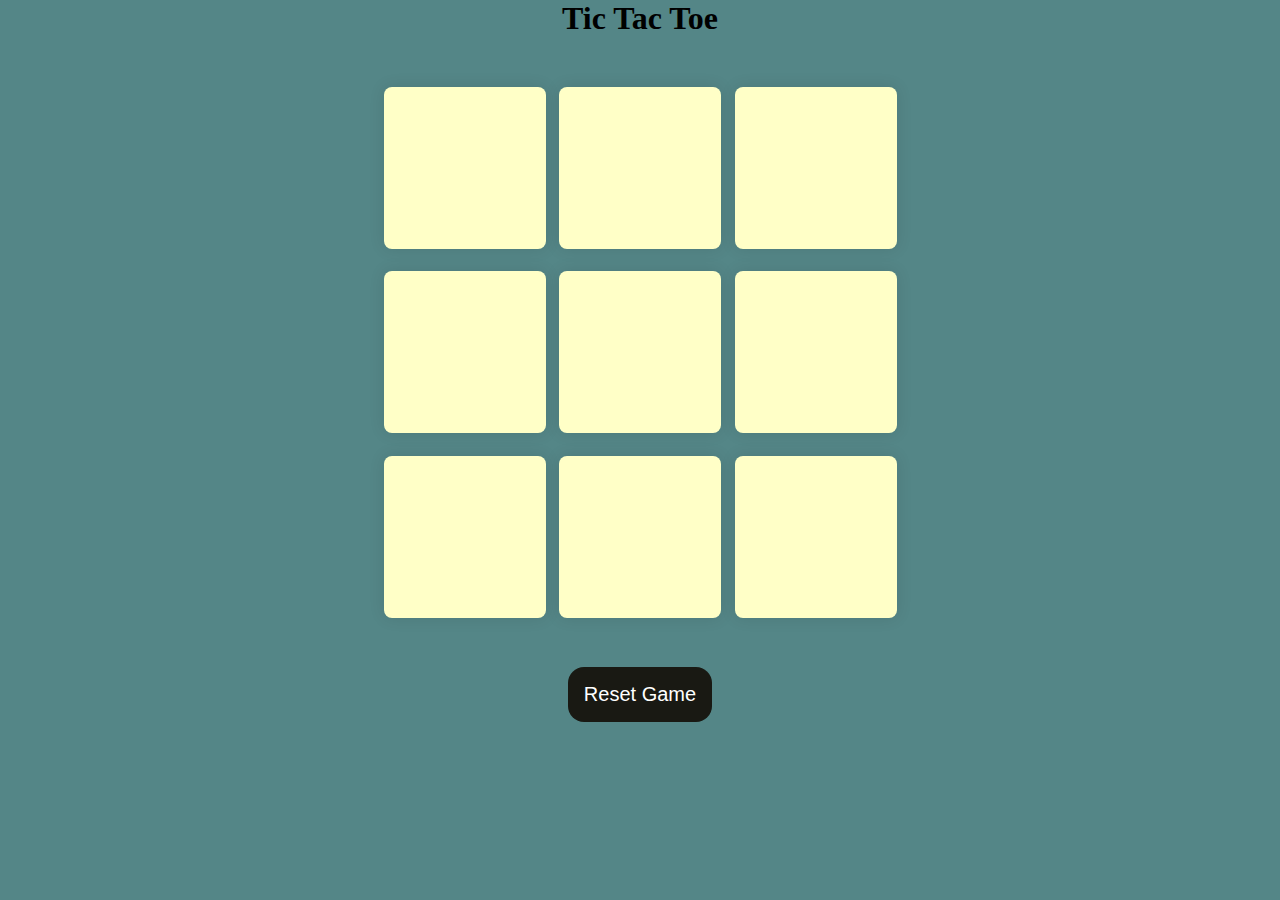
<file: index.html>
<!DOCTYPE html>
<html lang="en">
  <head>
    <meta charset="UTF-8" />
    <meta name="viewport" content="width=device-width, initial-scale=1.0" />
    <title>Tic Tac Toe</title>
    <link rel="stylesheet" href="style.css">
  </head>
  <body>
    <div class="msg-container hide">
        <p id="msg">Winner</p>
        <button id="new-botton">New Game</button>
    </div>
    <main>
      <h1>Tic Tac Toe</h1>
      <div class="container">
        <div class="game">
          <button class="box"></button>
          <button class="box"></button>
          <button class="box"></button>
          <button class="box"></button>
          <button class="box"></button>
          <button class="box"></button>
          <button class="box"></button>
          <button class="box"></button>
          <button class="box"></button>
        </div>
      </div>
      <button id="reset-botton">Reset Game</button>
    </main>
    <script src="app.js"></script>
  </body>
</html>
</file>
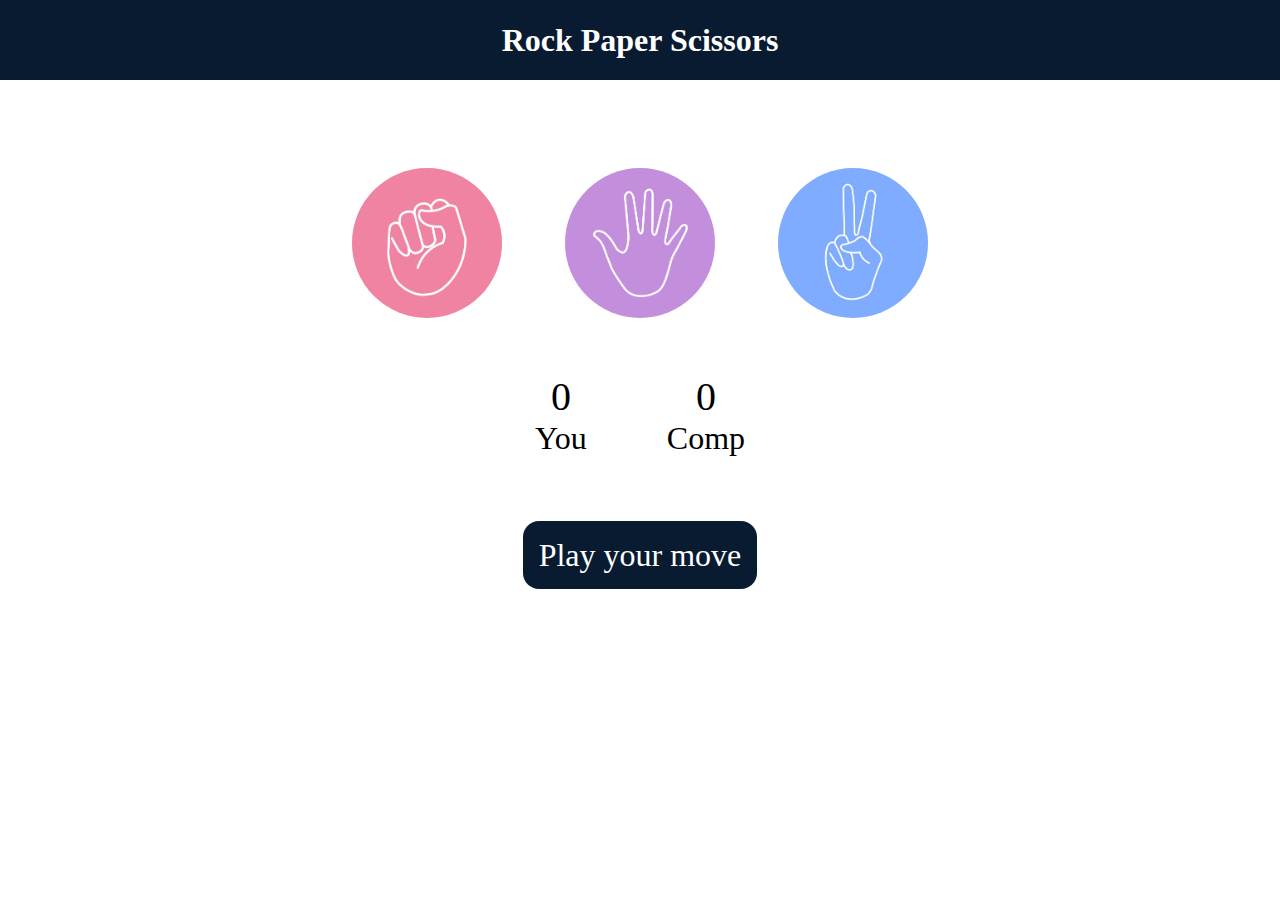
<file: RockPaperScissors/index.html>
<!DOCTYPE html>
<html lang="en">
<head>
    <meta charset="UTF-8">
    <meta name="viewport" content="width=device-width, initial-scale=1.0">
    <title>Rock Paper Scissors Game</title>
    <link rel="stylesheet" href="style.css">
</head>
<body>
    <h1>Rock Paper Scissors</h1>
    <div class="choices">
        <div class="choice" id="rock">
            <img src="./images/rock.jpg" >
        </div>
        <div class="choice" id="paper">
            <img src="./images/paper.jpg" >
        </div>
        <div class="choice" id="scissors">
            <img src="./images/scissor.jpg" >
        </div>
    </div>
        <div class="score-board">
            <div class="score" >
                <p id="user-score">0</p>
                <p>You</p>
            </div>
            <div class="score">
                <p id="comp-score">0</p>
                <p>Comp</p>
            </div>
        </div>

    <div class="msg-container">
        <p id="msg">Play your move</p>
    </div>
    <script src="app.js"></script>
</body>
</html>
</file>
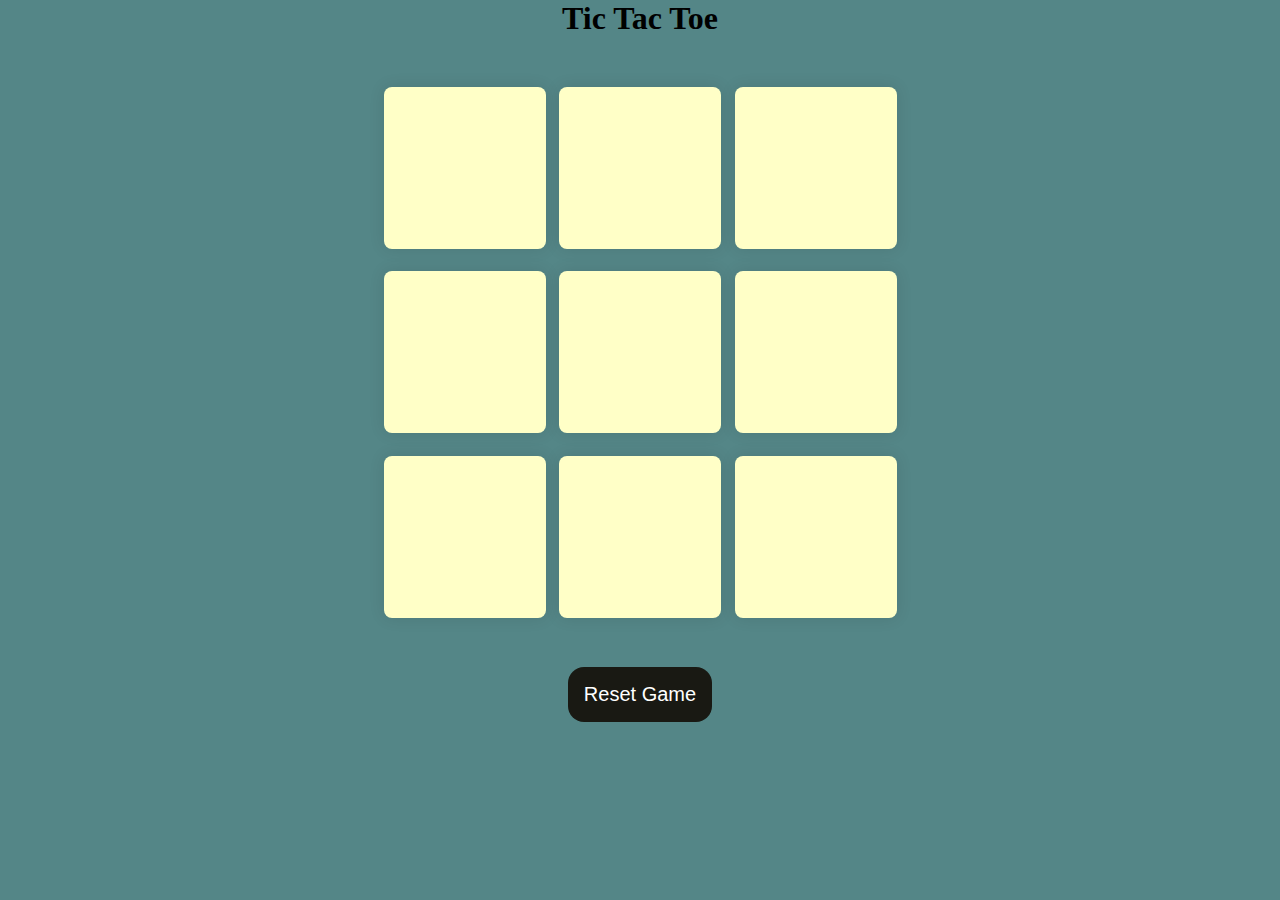
<file: TicTacToe/index.html>
<!DOCTYPE html>
<html lang="en">
  <head>
    <meta charset="UTF-8" />
    <meta name="viewport" content="width=device-width, initial-scale=1.0" />
    <title>Tic Tac Toe</title>
    <link rel="stylesheet" href="style.css">
  </head>
  <body>
    <div class="msg-container hide">
        <p id="msg">Winner</p>
        <button id="new-botton">New Game</button>
    </div>
    <main>
      <h1>Tic Tac Toe</h1>
      <div class="container">
        <div class="game">
          <button class="box"></button>
          <button class="box"></button>
          <button class="box"></button>
          <button class="box"></button>
          <button class="box"></button>
          <button class="box"></button>
          <button class="box"></button>
          <button class="box"></button>
          <button class="box"></button>
        </div>
      </div>
      <button id="reset-botton">Reset Game</button>
    </main>
    <script src="app.js"></script>
  </body>
</html>
</file>
<file: style.css>
*{
    margin: 0;
    padding: 0;
}

body{
    background-color: #548687;
    text-align: center;
}

.container{
    height: 70vh;
    display: flex;
    justify-content: center;
    align-items: center;
    gap: 1.5vmin;
}

.game{
    height: 60vmin;
    width: 60vmin;
    display: flex;
    flex-wrap: wrap;
    justify-content: center;
    align-items: center;
    gap: 1.5vmin;
}

.box{
    height: 18vmin;
    width: 18vmin;
    border-radius: .5rem;
    border: none;
    box-shadow: 0 0 1rem rgba(0, 0, 0, 0.1);
    font-size: 8vmin;
    color: #b0413e;
    background-color: #ffffc7;
}

#reset-botton{
    padding: 1rem;
    font-size: 1.25rem;
    background-color: #191913;
    color: #fff;
    border-radius: 1rem;
    border: none;
}

#new-botton{
    padding: 1rem;
    font-size: 1.25rem;
    background-color: #191913;
    color: #fff;
    border-radius: 1rem;
    border: none;
}

#msg{
    color: #ffffc7;
    font-size: 5vmin;
}

.msg-container{
    height: 100vmin;
    display: flex;
    justify-content: center;
    align-items: center;
    flex-direction: column;
    gap: 4rem;
}

.hide{
    display: none;
}
</file>
<file: RockPaperScissors/style.css>
*{
    margin: 0;
    padding: 0;
    text-align: center;
}

h1{
    background-color: #081b31;
    color: #fff;
    height: 5rem;
    line-height: 5rem;
}

.choice{
    height: 165px;
    width: 165px;
    border-radius: 50%;
    display: flex;
    justify-content: center;
    align-items: center;
}

.choice:hover{
    cursor: pointer;
    background-color: #081b31;
}

img{
    height: 150px;
    width: 150px;
    object-fit: cover;
    border-radius: 50%;
}

.choices{
    display: flex;
    justify-content: center;
    align-items: center;
    gap: 3rem;
    margin-top: 5rem;
}

.score-board{
    display: flex;
    justify-content: center;
    align-items: center;
    font-size: 2rem;
    margin-top: 3rem;
    gap: 5rem;
}

#user-score, #comp-score{
    font-size: 2.5rem;
}

.msg-container{
    margin-top: 5rem;
}

#msg{
    background-color: #081b31;
    color: #fff;
    font-size: 2rem;
    padding: 1rem;
    display: inline;
    border-radius: 1rem;
}
</file>
<file: TicTacToe/style.css>
*{
    margin: 0;
    padding: 0;
}

body{
    background-color: #548687;
    text-align: center;
}

.container{
    height: 70vh;
    display: flex;
    justify-content: center;
    align-items: center;
    gap: 1.5vmin;
}

.game{
    height: 60vmin;
    width: 60vmin;
    display: flex;
    flex-wrap: wrap;
    justify-content: center;
    align-items: center;
    gap: 1.5vmin;
}

.box{
    height: 18vmin;
    width: 18vmin;
    border-radius: .5rem;
    border: none;
    box-shadow: 0 0 1rem rgba(0, 0, 0, 0.1);
    font-size: 8vmin;
    color: #b0413e;
    background-color: #ffffc7;
}

#reset-botton{
    padding: 1rem;
    font-size: 1.25rem;
    background-color: #191913;
    color: #fff;
    border-radius: 1rem;
    border: none;
}

#new-botton{
    padding: 1rem;
    font-size: 1.25rem;
    background-color: #191913;
    color: #fff;
    border-radius: 1rem;
    border: none;
}

#msg{
    color: #ffffc7;
    font-size: 5vmin;
}

.msg-container{
    height: 100vmin;
    display: flex;
    justify-content: center;
    align-items: center;
    flex-direction: column;
    gap: 4rem;
}

.hide{
    display: none;
}
</file>
